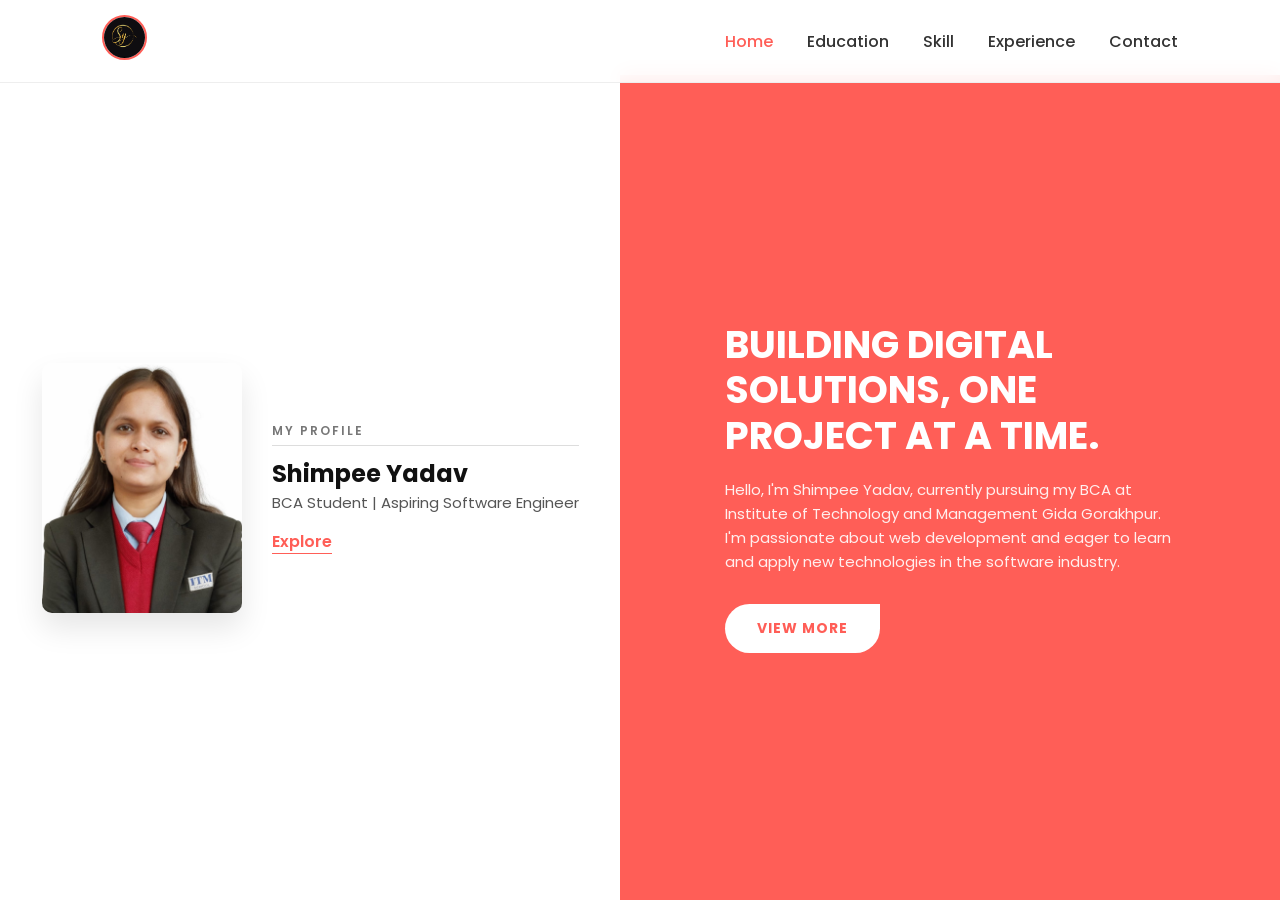
<file: index.html>
<!DOCTYPE html>
<html lang="en">
<head>
    <meta charset="UTF-8">
    <meta name="viewport" content="width=device-width, initial-scale=1.0">
    <title>Portfolio - Shimpee Yadav</title>

    <link rel="stylesheet" href="https://cdnjs.cloudflare.com/ajax/libs/font-awesome/6.4.0/css/all.min.css">
  
    <link rel="stylesheet" href="style.css">
</head>
<body>
    <header class="header">
        <a href="#" class="logo-img">
            <img src="logo.avif" alt="Shimpee Yadav">
        </a>

        <nav class="navbar">
            
            <a href="#" class="active">Home</a>
            <a href="education.html">Education</a>
            <a href="skill.html">Skill</a>
            <a href="experience.html">Experience</a>
            <a href="work.html">Contact</a>
        </nav>
    </header> 
    <section class="split-hero">
        <div class="left-side">
            <div class="profile-card">
                <img src="shimpee.jpeg" alt="Shimpee Yadav">
                <div class="info">
                    <p class="subtitle">MY PROFILE</p>
                    <h3>Shimpee Yadav</h3>
                    <p class="role">BCA Student | Aspiring Software Engineer</p>
                    <a href="work.html" class="explore-link">Explore</a>
                </div>
            </div>
        </div>
        <div class="right-side">
            <div class="content-box">
                <h1>BUILDING DIGITAL SOLUTIONS, ONE PROJECT AT A TIME.</h1>
                <p> Hello, I'm Shimpee Yadav, currently pursuing my BCA at Institute of Technology and Management Gida Gorakhpur. I'm passionate about web development and eager to learn and apply new technologies in the software industry.</p>
                <a href="work.html" class="view-btn">VIEW MORE</a>
            </div>
        </div>

    </section>

</body>
</html>
</file>
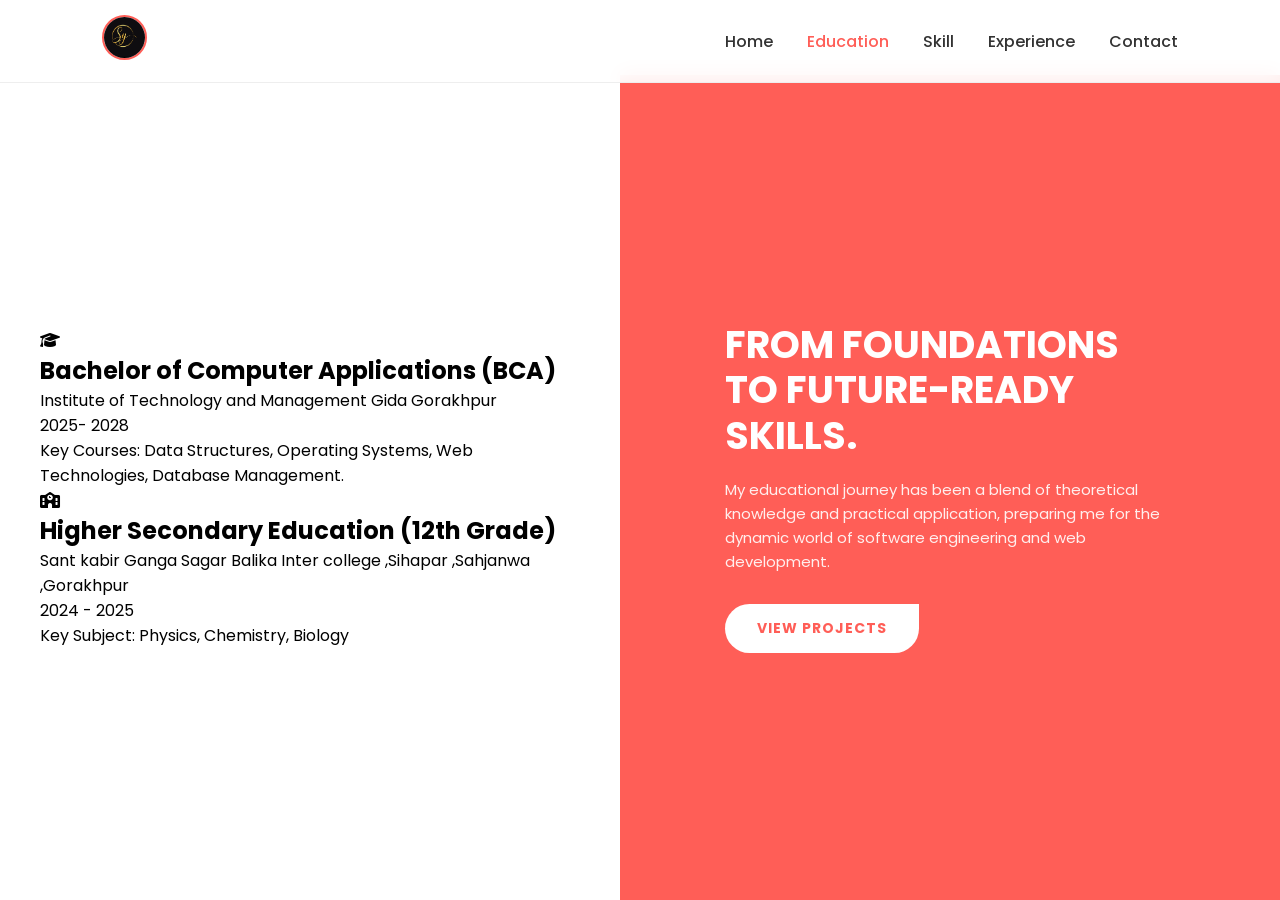
<file: education.html>
<!DOCTYPE html>
<html lang="en">
<head>
    <meta charset="UTF-8">
    <meta name="viewport" content="width=device-width, initial-scale=1.0">
    <title>Education - Shimpee Yadav</title>

    <link rel="stylesheet" href="https://cdnjs.cloudflare.com/ajax/libs/font-awesome/6.4.0/css/all.min.css">
  
    <link rel="stylesheet" href="style.css">
</head>
<body>
    <header class="header">
        <a href="#" class="logo-img">
            <img src="logo.avif" alt="Shimpee Yadav">
        </a>

        <nav class="navbar">
            <a href="index.html">Home</a>
            <a href="#" class="active">Education</a>
            <a href="skill.html">Skill</a>
            <a href="experience.html">Experience</a>
            <a href="work.html">Contact</a>
        </nav>
    </header> 

    <section class="split-hero">
        <div class="left-side">
            <div class="education-container">
                <div class="edu-card">
                    <i class="fa-solid fa-graduation-cap"></i>
                    <div class="edu-info">
                        <h2>Bachelor of Computer Applications (BCA)</h2>
                        <p class="inst">Institute of Technology and Management Gida Gorakhpur</p>
                        <p class="duration">2025- 2028</p>
                        <p class="courses">Key Courses: Data Structures, Operating Systems, Web Technologies, Database Management.</p>
                    </div>
                </div>

                <div class="edu-card">
                    <i class="fa-solid fa-school"></i>
                    <div class="edu-info">
                        <h2>Higher Secondary Education (12th Grade)</h2>
                        <p class="inst">Sant kabir Ganga Sagar Balika Inter college ,Sihapar ,Sahjanwa ,Gorakhpur</p>
                        <p class="duration">2024 - 2025</p>
                        <p class="courses">Key Subject: Physics, Chemistry, Biology</p>
                    </div>
                </div>
            </div>
        </div>
        
        <div class="right-side">
            <div class="content-box">
                <h1>FROM FOUNDATIONS TO FUTURE-READY SKILLS.</h1>
                <p>My educational journey has been a blend of theoretical knowledge and practical application, preparing me for the dynamic world of software engineering and web development.</p>
                <a href="work.html" class="view-btn">VIEW PROJECTS</a>
            </div>
        </div>
    </section>

</body>
</html>
</file>
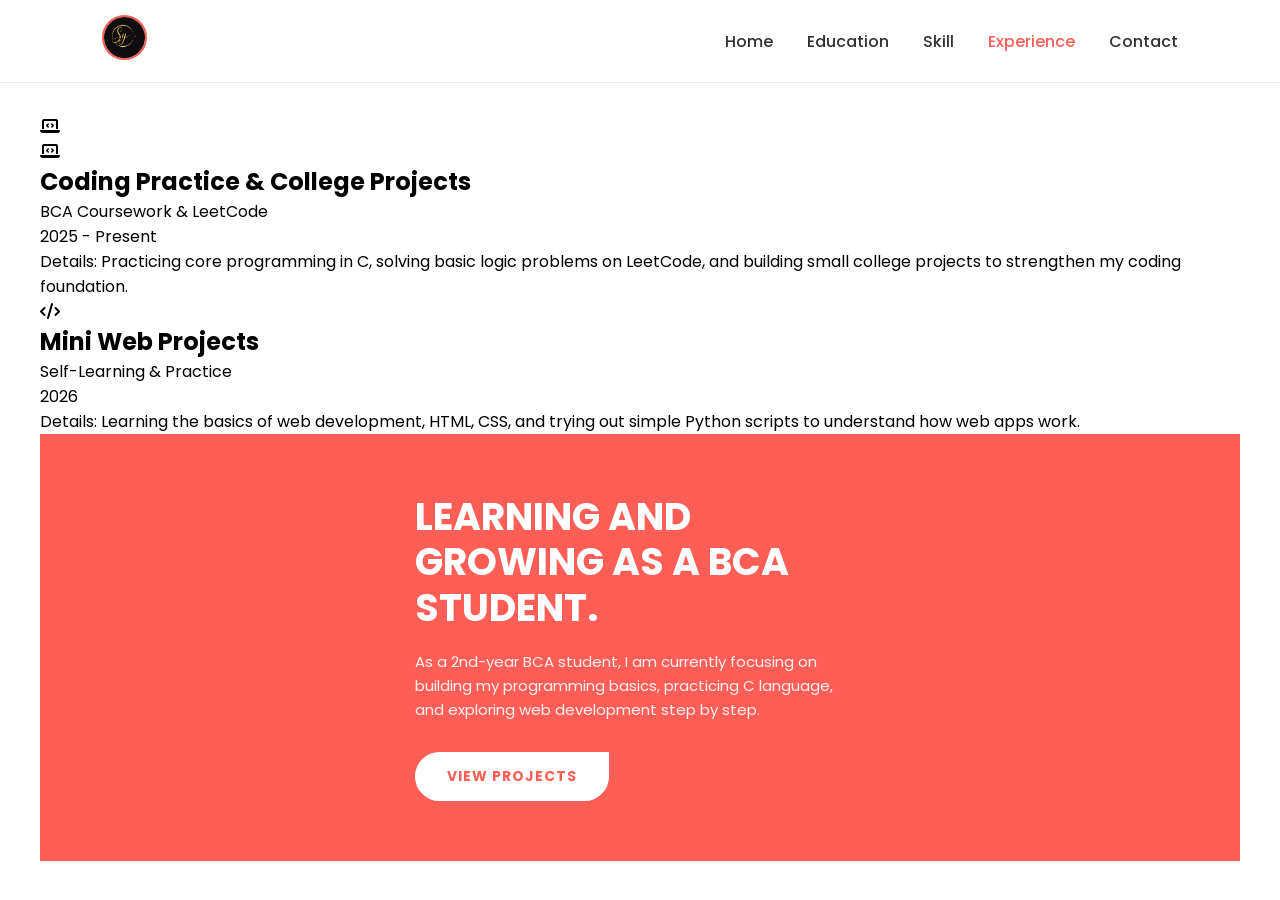
<file: experience.html>
<!DOCTYPE html>
<html lang="en">
<head>
    <meta charset="UTF-8">
    <meta name="viewport" content="width=device-width, initial-scale=1.0">
    <title>Experience - Shimpee Yadav</title>

    <link rel="stylesheet" href="https://cdnjs.cloudflare.com/ajax/libs/font-awesome/6.4.0/css/all.min.css">
 
    <link rel="stylesheet" href="style.css">
</head>
<body>
    <header class="header">
        <a href="index.html" class="logo-img">
            <img src="logo.avif" alt="Shimpee Yadav">
        </a>

        <nav class="navbar">
            <a href="index.html">Home</a>
            <a href="education.html">Education</a>
            <a href="skill.html">Skill</a>
            <a href="#" class="active">Experience</a>
            <a href="work.html">Contact</a>
        </nav>
    </header> 

    <section class="split-hero">
        <div class="left-side">
            <div class="education-container">
                <div class="edu-card">
                    <i class="fa-solid fa-laptop-code"></i>
                    <div class="edu-info">
                      <div class="edu-card">
                    <i class="fa-solid fa-laptop-code"></i>
                    <div class="edu-info">
                        <h2>Coding Practice & College Projects</h2>
                        <p class="inst">BCA Coursework & LeetCode</p>
                        <p class="duration">2025 - Present</p>
                        <p class="courses">Details: Practicing core programming in C, solving basic logic problems on LeetCode, and building small college projects to strengthen my coding foundation.</p>
                    </div>
                </div>

                <div class="edu-card">
                    <i class="fa-solid fa-code"></i>
                    <div class="edu-info">
                        <h2>Mini Web Projects</h2>
                        <p class="inst">Self-Learning & Practice</p>
                        <p class="duration">2026</p>
                        <p class="courses">Details: Learning the basics of web development, HTML, CSS, and trying out simple Python scripts to understand how web apps work.</p>
                    </div>
                </div>
            </div>
        </div>
        
        <div class="right-side">
            <div class="content-box">
                <h1>LEARNING AND GROWING AS A BCA STUDENT.</h1>
                <p>As a 2nd-year BCA student, I am currently focusing on building my programming basics, practicing C language, and exploring web development step by step.</p>
                <a href="work.html" class="view-btn">VIEW PROJECTS</a>
            </div>
        </div>
    </section>

</body>
</html>
</file>
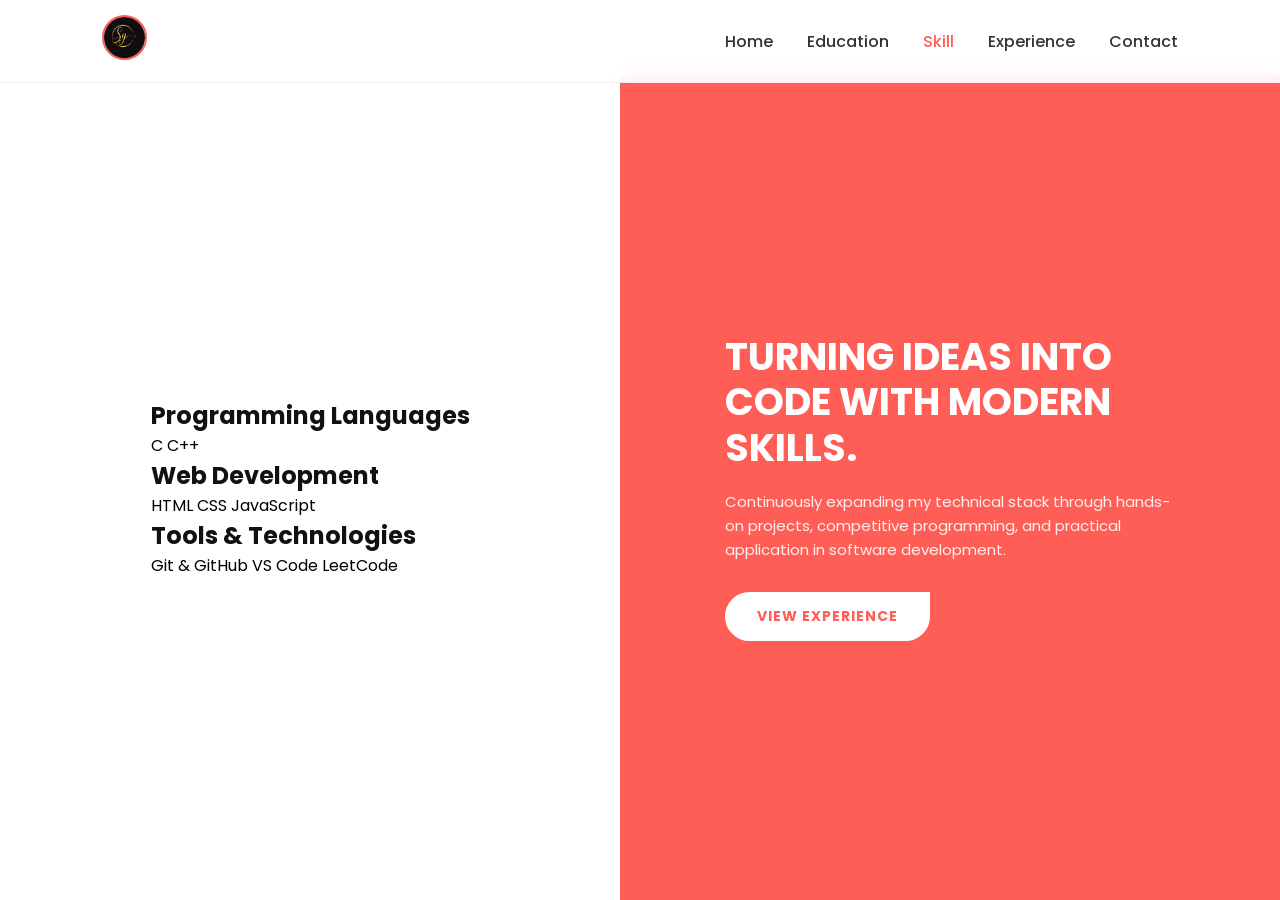
<file: skill.html>
<!DOCTYPE html>
<html lang="en">
<head>
    <meta charset="UTF-8">
    <meta name="viewport" content="width=device-width, initial-scale=1.0">
    <title>Skills - Shimpee Yadav</title>

    <link rel="stylesheet" href="https://cdnjs.cloudflare.com/ajax/libs/font-awesome/6.4.0/css/all.min.css">
  
    <link rel="stylesheet" href="style.css">
</head>
<body>
    <header class="header">
        <a href="#" class="logo-img">
            <img src="logo.avif" alt="Shimpee Yadav">
        </a>

        <nav class="navbar">
            <a href="index.html">Home</a>
            <a href="education.html">Education</a>
            <a href="#" class="active">Skill</a>
            <a href="experience.html">Experience</a>
            <a href="work.html">Contact</a>
        </nav>
    </header> 

    <section class="split-hero">
        <div class="left-side">
            <div class="skills-container">
                <div class="skill-category">
                    <h3>Programming Languages</h3>
                    <div class="skill-tags">
                        <span>C</span>
                        <span>C++</span>
                        
                    </div>
                </div>

                <div class="skill-category">
                    <h3>Web Development</h3>
                    <div class="skill-tags">
                        <span>HTML </span>
                        <span>CSS </span>
                        <span>JavaScript</span>
                    </div>
                </div>

                <div class="skill-category">
                    <h3>Tools & Technologies</h3>
                    <div class="skill-tags">
                        <span>Git & GitHub</span>
                        <span>VS Code</span>
                        <span>LeetCode</span>
                    </div>
                </div>
            </div>
        </div>
        
        <div class="right-side">
            <div class="content-box">
                <h1>TURNING IDEAS INTO CODE WITH MODERN SKILLS.</h1>
                <p>Continuously expanding my technical stack through hands-on projects, competitive programming, and practical application in software development.</p>
                <a href="work.html" class="view-btn">VIEW EXPERIENCE</a>
            </div>
        </div>
    </section>

</body>
</html>
</file>
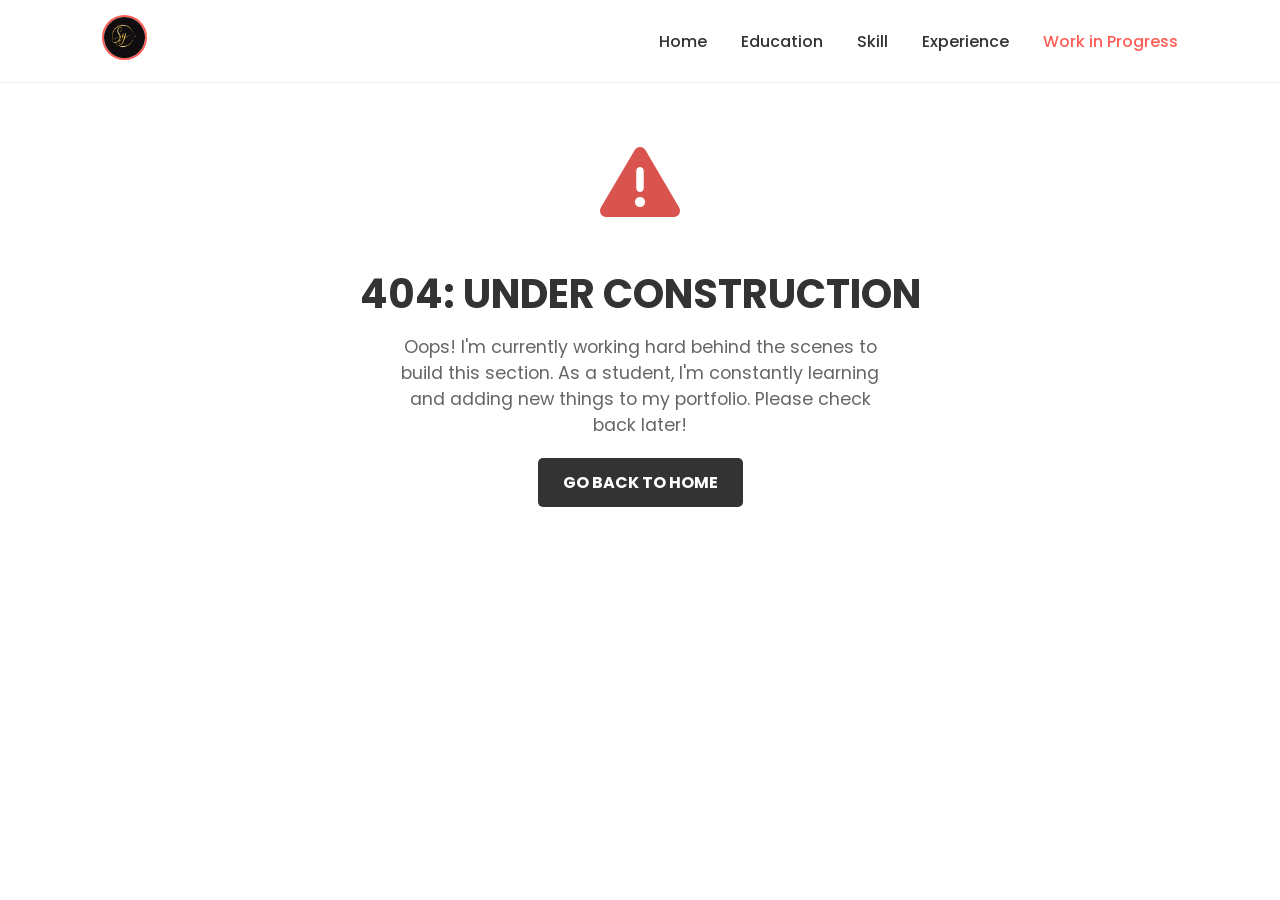
<file: work.html>
<!DOCTYPE html>
<html lang="en">
<head>
    <meta charset="UTF-8">
    <meta name="viewport" content="width=device-width, initial-scale=1.0">
    <title>Work in Progress - Shimpee Yadav</title>
    <link rel="stylesheet" href="https://cdnjs.cloudflare.com/ajax/libs/font-awesome/6.4.0/css/all.min.css">
    <link rel="stylesheet" href="style.css">
    <style>
        .wip-wrapper {
            display: flex;
            flex-direction: column;
            align-items: center;
            justify-content: center;
            height: 70vh;
            text-align: center;
            padding: 20px;
        }
        .wip-icon {
            font-size: 80px;
            color: #d9534f;
            margin-bottom: 20px;
        }
        .wip-content h1 {
            font-size: 2.5rem;
            color: #333;
            margin-bottom: 10px;
        }
        .wip-content p {
            font-size: 1.1rem;
            color: #666;
            max-width: 500px;
            margin: 0 auto 20px;
        }
        .home-btn {
            display: inline-block;
            padding: 12px 25px;
            background-color: #333;
            color: #fff;
            text-decoration: none;
            border-radius: 5px;
            font-weight: bold;
            transition: 0.3s;
        }
        .home-btn:hover {
            background-color: #555;
        }
    </style>
</head>
<body>
    <header class="header">
        <a href="index.html" class="logo-img">
            <img src="logo.avif" alt="Shimpee Yadav">
        </a>
        <nav class="navbar">
            <a href="index.html">Home</a>
            <a href="education.html">Education</a>
            <a href="skill.html">Skill</a>
            <a href="experience.html">Experience</a>
            <a href="#" class="active">Work in Progress</a>
        </nav>
    </header> 

    <section class="wip-wrapper">
        <div class="wip-icon">
            <i class="fa-solid fa-triangle-exclamation"></i>
        </div>
        <div class="wip-content">
            <h1>404: UNDER CONSTRUCTION</h1>
            <p>Oops! I'm currently working hard behind the scenes to build this section. As a student, I'm constantly learning and adding new things to my portfolio. Please check back later!</p>
            <a href="index.html" class="home-btn">GO BACK TO HOME</a>
        </div>
    </section>
</body>
</html>
</file>
<file: style.css>
/* --- Global Styles --- */
@import url('https://fonts.googleapis.com/css2?family=Poppins:wght@300;400;500;600;700&display=swap');

* {
    margin: 0;
    padding: 0;
    box-sizing: border-box;
    font-family: 'Poppins', sans-serif;
    text-decoration: none;
}

body {
    background-color: #ffffff;
    overflow-x: hidden;
}

/* --- Header & Navbar --- */
.header {
    position: fixed;
    top: 0;
    left: 0;
    width: 100%;
    padding: 15px 8%;
    display: flex;
    justify-content: space-between;
    align-items: center;
    background: rgba(255, 255, 255, 0.9);
    backdrop-filter: blur(10px);
    z-index: 1000;
    border-bottom: 1px solid #eee;
}

/* Header wali photo/logo ki styling */
.logo-img img {
    width: 45px;
    height: 45px;
    object-fit: cover;
    border-radius: 50%;
    border: 2px solid #ff5e57;
}

.navbar a {
    font-size: 16px;
    color: #333;
    font-weight: 500;
    margin-left: 30px;
    transition: 0.3s;
}

.navbar a:hover,
.navbar a.active {
    color: #ff5e57;
}

/* --- Split Screen Hero Layout --- */
.split-hero {
    display: flex;
    width: 100vw;
    height: 100vh;
    padding-top: 75px; /* Header ke niche space dene ke liye */
}

/* --- Left Side (White Background) --- */
.left-side {
    flex: 1;
    background-color: #ffffff;
    display: flex;
    justify-content: center;
    align-items: center;
    padding: 40px;
}

.profile-card {
    display: flex;
    align-items: center;
    gap: 30px;
}

.profile-card img {
    width: 200px;
    height: 250px;
    object-fit: cover;
    border-radius: 10px;
    box-shadow: 0 15px 30px rgba(0, 0, 0, 0.1);
}

.left-side .subtitle {
    font-size: 12px;
    letter-spacing: 2px;
    color: #777;
    margin-bottom: 10px;
    font-weight: 600;
    border-bottom: 1px solid #ddd;
    padding-bottom: 5px;
}

.left-side h3 {
    font-size: 24px;
    font-weight: 700;
    color: #111;
}

.left-side .role {
    font-size: 15px;
    color: #555;
    margin-bottom: 15px;
}

.explore-link {
    color: #ff5e57;
    font-weight: 600;
    border-bottom: 1px solid #ff5e57;
}

/* --- Right Side (Coral/Red Background) --- */
.right-side {
    flex: 1;
    background-color: #ff5e57;
    color: #ffffff;
    display: flex;
    justify-content: center;
    align-items: center;
    padding: 60px;
}

.content-box {
    max-width: 450px;
}

.right-side h1 {
    font-size: 38px;
    font-weight: 700;
    line-height: 1.2;
    margin-bottom: 20px;
}

.right-side p {
    font-size: 15px;
    margin-bottom: 30px;
    opacity: 0.9;
    line-height: 1.6;
}

/* Artistic Button */
.view-btn {
    display: inline-block;
    background-color: #ffffff;
    color: #ff5e57;
    padding: 14px 32px;
    font-weight: 700;
    font-size: 14px;
    letter-spacing: 1px;
    border-radius: 30px 0px 30px 30px;
    transition: 0.3s ease;
}

.view-btn:hover {
    background-color: #111;
    color: #fff;
}
</file>
